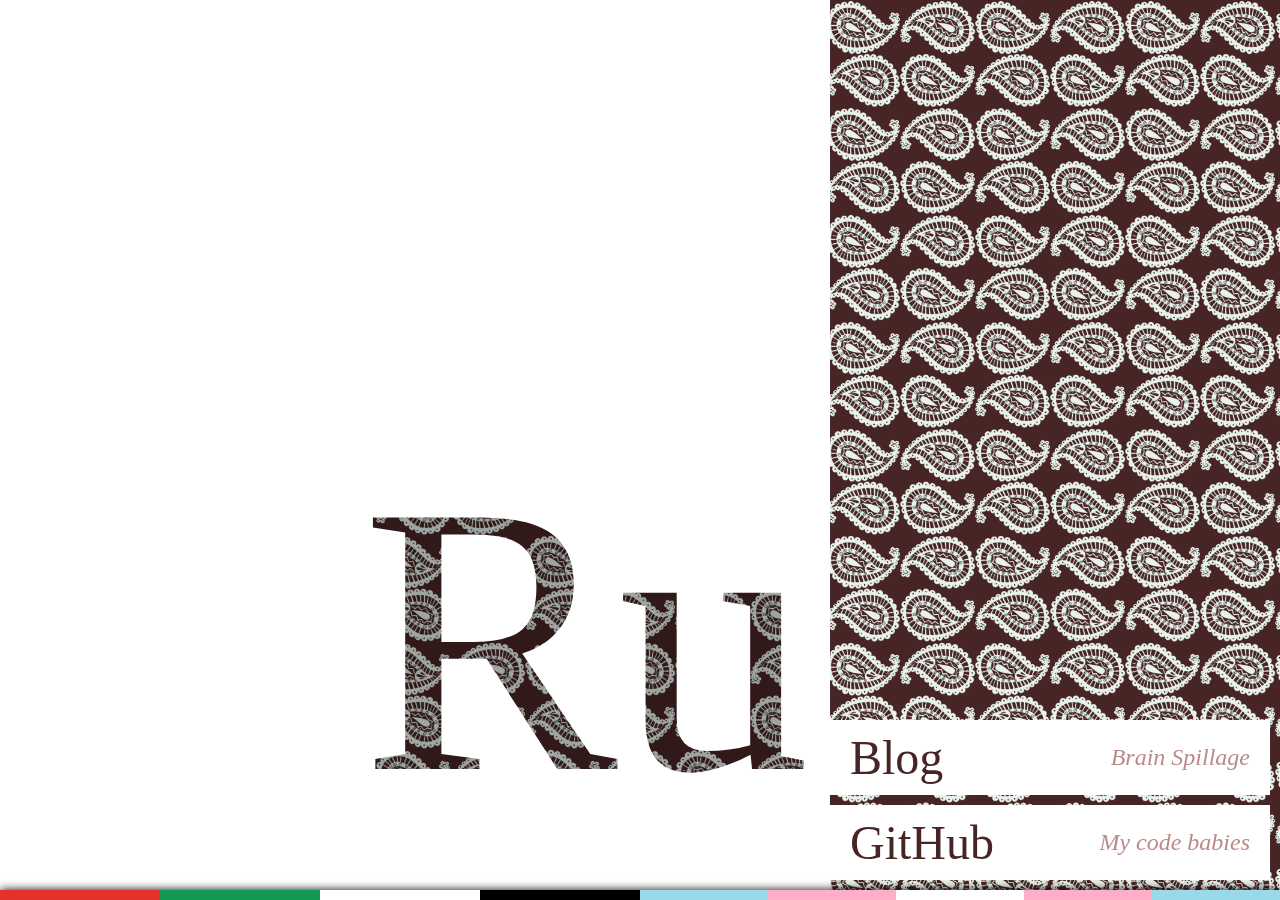
<file: index.html>
<!DOCTYPE html>
<html>

<head>
    <meta charset="utf-8">
    <meta name="viewport" content="width=device-width, initial-scale=1">
    <title>Ru Wallace</title>
    <link rel="stylesheet" href="style/style.css">
</head>

<body>
    <div id="container">
        <div id="title">
            <div class="title-section">
                <span>Ru</span>
            </div>
        </div>
        <div id="content">
            <div class="option">
                <a href="blog.html">
                    <span class="title">Blog</span>
                    <span class="description">Brain Spillage</span>
                </a>
            </div>
            <div class="option">
                <a href="https://www.github.com/ru-wallace">
                    <span class="title">GitHub</span>
                    <span class="description">My code babies</span>
                </a>
        </div>

        <div id="bottom-ribbon">
            <a class="flag" href="https://gazafunds.com">
                <div class="flag-section red"></div>
                <div class="flag-section green"></div>
                <div class="flag-section white"></div>
                <div class="flag-section black"></div>
            </a>
            <a class="flag" href="https://mermaidsuk.org.uk">
                <div class="flag-section blue"></div>
                <div class="flag-section pink"></div>
                <div class="flag-section white"></div>
                <div class="flag-section pink"></div>
                <div class="flag-section blue"></div>
            </a>
        </div>
    </div>
</body>

</html>
</file>
<file: style/style.css>
:root {
    --content-width: 500px;
    --bottom-ribbon-height: 10px;
    --content-margin-top: 50px;
    --maroon: #482525;
    --maroon-light: #bb8a8a;

}

div {
    box-sizing: border-box;
}




body {
    
    font-family: 'Times New Roman', Times, serif;
    margin: 0;
    padding: 0;

    height: 100dvh;
}

#container {
    position:fixed;

    display: flex;
    background-color: var(--maroon);
    background-image: url('bg.png');
    background-size: 150px;
    background-repeat: repeat;
    flex-direction: row;
    height: 100%;
    width: 100%;
}

#header {

    background-color: #333;
    color: #fff;
    padding: 10px;
    text-align: center;
}

#title {
    background-color: #00000050;
    height: 100%;
    flex: 1 1 auto;
}

.title-section {
    
    height: 100%;
    width: 100%;
    display: flex;
    margin-left: auto;
    flex-direction: column;
    mix-blend-mode: screen;
    

    background-color: #FFF;
}

#title span {
    font-size: 30vw;
    margin-top: auto;
    margin-bottom: 40px;
    margin-left: auto;
    margin-right: 20px;
}



#content {
    height: 100%;
    overflow: scroll;
    
    padding: 0;
    flex: 0 0 auto;
    width: 450px;
    margin-right: 0;
    align-self: center;
    box-sizing: border-box;
    display: flex;
    flex-direction: column;
    align-content: flex-end;
}

.option:first-child {
    margin-top: auto;
}

.option:nth-last-child(2) {
    margin-bottom: 20px;
}

.option {
    margin-right: 10px;
    display: flex;
    flex-direction: row;
    background-color: #fff;
    padding: 10px 20px;
    transition: all 0.5s ease;
    justify-items: center;
    margin-bottom: 10px;
}

.option:hover {
    background-color: #f0f0f0;
    transform: scale(1.03);
}

.option a {
    text-decoration: none;
    color: var(--maroon);
    display: flex;
    flex-direction: row;
    align-items: end;
    width: 100%;
    align-items: center;
}



.option .title {
    flex: 1;
    font-size: 3em;
}



.option .description {
    flex: 1;
    font-size: 1.5em;
    font-style: italic;
    color: var(--maroon-light);
    margin-left: auto;
    margin-right: 0;
    text-align: right;
    float: right;
    
}


#bottom-ribbon {
    position:fixed;
    bottom:0;
    left: 0;
    width: 100dvw;
    background-color: #FFF;
    display: flex;
    flex-direction: row;
    height: var(--bottom-ribbon-height);
    box-shadow: 0px 0px 10px 0px #000;
    transition: all 0.5s ease;
}

#bottom-ribbon:hover {
    height: 40px;
}

.flag {
    display: flex;
    flex-direction: row;
    flex: 1;
    transition: all 0.5s ease;
}

.flag-section {
    flex: 1;
}

.flag-section.red {
    background-color: #E4312b;
    color: #fff;
}

.flag-section.green {
    background-color: #149954;
    color: #fff;
}

.flag-section.black {
    background-color: #000;
    color: #333;
}

.flag-section.blue {
    background-color: #99D9EA;
    color: #fff;
}

.flag-section.pink {
    background-color: #FFAEC9;
    color: #333;
}

.flag-section.white {
    background-color: #fff;
    color: #333;

}

@media screen and (max-width: 700px) {
    :root {     
         --content-width: 95%;
         --content-margin-top: 10px;
         --bottom-ribbon-height: 40px;
         
    }


 
    #container {
        flex-direction: column;
        position: relative;
        background-size: 100px;
        height: 100%;
        flex: 1 1 auto;
    }
 
    #title{
         height: auto;
         width: 100%;
         align-items: end;
         flex: 0 0 auto;
    }

    .title-section {
        margin-right: 0;
    }
    #title span {
        font-size: 5em;
        margin-top: 40px;
        margin-bottom: 0;
    }
 
    #content {
        width: 100%;
        margin-top: 0;
        height: unset;
        flex: 1 1 auto;
        padding:0;
    }
    
    #bottom-ribbon {
        position: relative;
        height: 40px;
        flex-direction: row;
        margin-bottom: 0;
    }

    .option:hover {
        transform: none;

    }
 
 
 }
</file>
